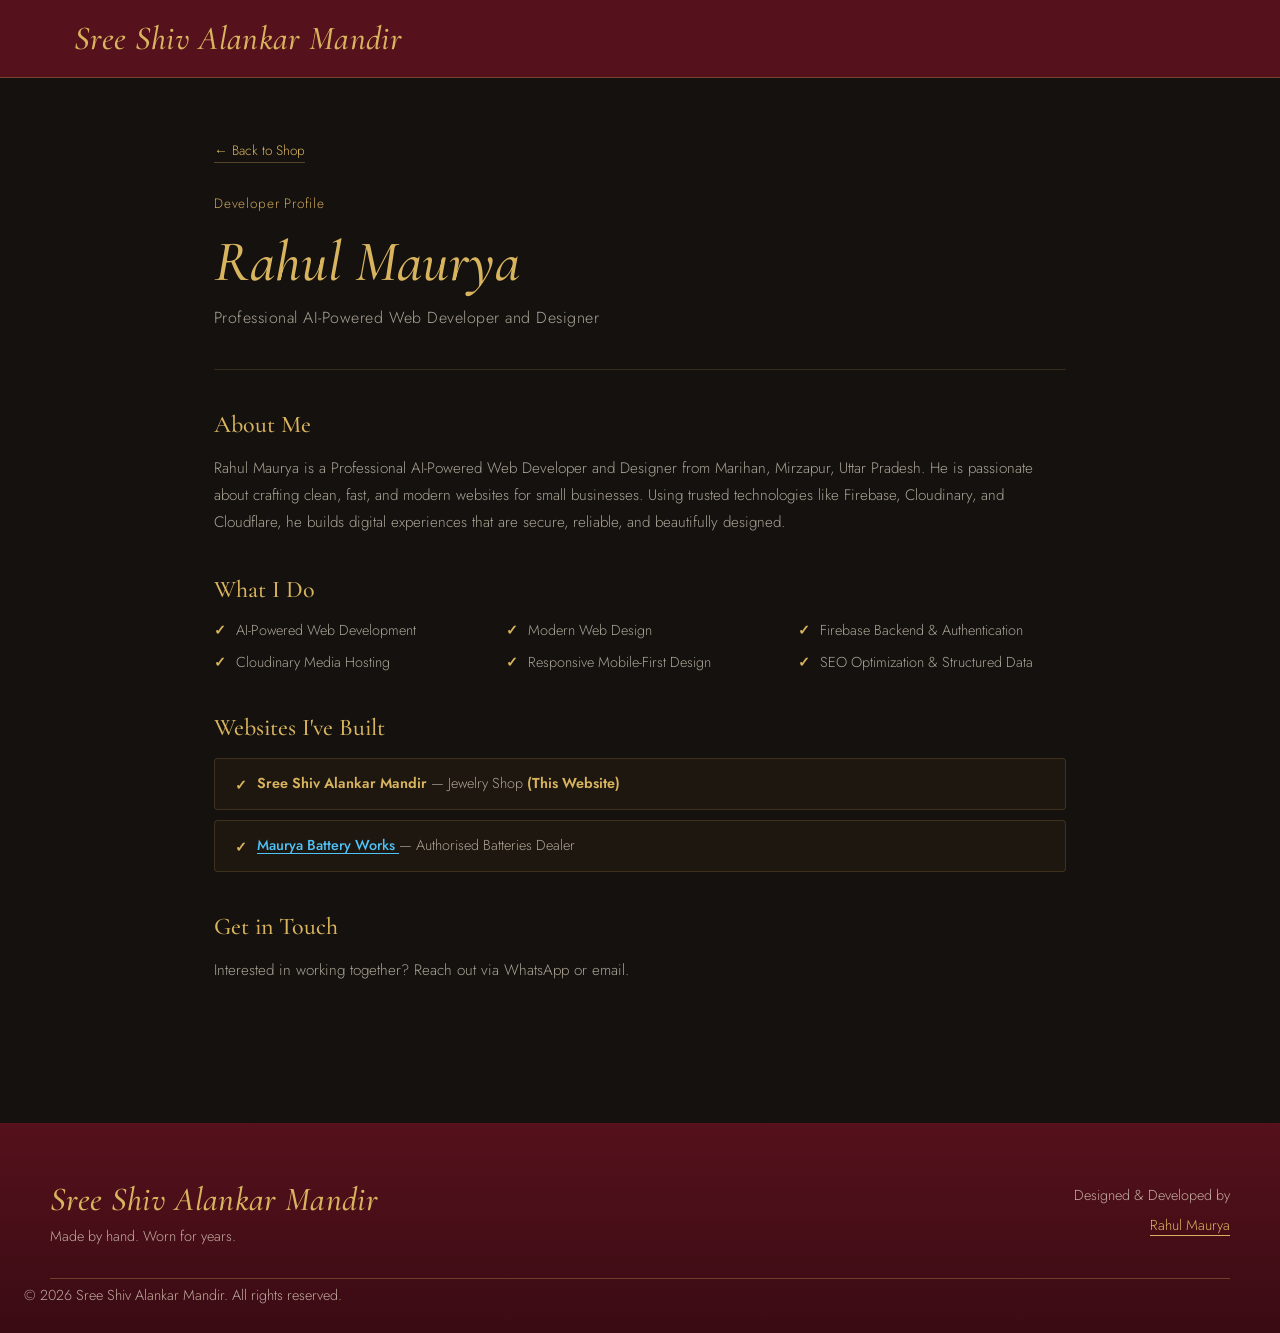
<file: developer.html>
<!DOCTYPE html>
<html lang="en">
<head>
<meta charset="UTF-8" />
<meta name="viewport" content="width=device-width, initial-scale=1.0" />
<title>Rahul Maurya — Professional AI-Powered Web Developer and Designer</title>
<meta name="description" content="Rahul Maurya is a Professional AI-Powered Web Developer and Designer who built the Sree Shiv Alankar Mandir website using Firebase, Cloudinary, and modern web technologies." />
<meta name="author" content="Rahul Maurya — Professional AI-Powered Web Developer and Designer" />
<meta name="designer" content="Rahul Maurya — Professional AI-Powered Web Developer and Designer" />
<meta name="robots" content="index, follow" />
<link rel="canonical" href="https://sree-shiv-alankar-mandir.netlify.app/developer.html" />

<meta property="og:type" content="profile" />
<meta property="og:title" content="Rahul Maurya — Professional Web Developer" />
<meta property="og:description" content="Designer and developer of the Sree Shiv Alankar Mandir website." />
<meta name="twitter:card" content="summary" />

<script type="application/ld+json">
{
  "@context": "https://schema.org",
  "@type": "Person",
  "name": "Rahul Maurya",
  "jobTitle": "Professional AI-Powered Web Developer and Designer",
  "url": "https://sree-shiv-alankar-mandir.netlify.app/developer.html",
  "knowsAbout": [
    "Web Development",
    "Web Design",
    "Firebase",
    "Cloudinary",
    "JavaScript",
    "HTML",
    "CSS"
  ],
  "hasCreated": {
    "@type": "WebSite",
    "name": "Sree Shiv Alankar Mandir",
    "url": "https://sree-shiv-alankar-mandir.netlify.app/"
  }
}
</script>

<link rel="preconnect" href="https://fonts.googleapis.com">
<link href="https://fonts.googleapis.com/css2?family=Cormorant+Garamond:ital,wght@0,400;0,500;0,600;1,400&family=Jost:wght@300;400;500;600&display=swap" rel="stylesheet">
<link rel="stylesheet" href="style.css" />
</head>
<body>

<header class="topbar">
  <div class="topbar-inner">
    <div class="brand">
      <a href="index.html">Sree Shiv Alankar Mandir</a>
    </div>
  </div>
</header>

<main class="developer-page-wrap">
  <a href="index.html" class="dev-back-link">← Back to Shop</a>

  <div class="dev-page-hero">
    <p class="hero-kicker">Developer Profile</p>
    <h1 class="dev-page-name">Rahul Maurya</h1>
    <p class="dev-page-title">Professional AI-Powered Web Developer and Designer</p>
  </div>

  <section class="dev-page-section">
    <h2>About Me</h2>
    <p>Rahul Maurya is a Professional AI-Powered Web Developer and Designer from Marihan, Mirzapur, Uttar Pradesh. He is passionate about crafting clean, fast, and modern websites for small businesses. Using trusted technologies like Firebase, Cloudinary, and Cloudflare, he builds digital experiences that are secure, reliable, and beautifully designed.</p>
  </section>

  <section class="dev-page-section">
    <h2>What I Do</h2>
    <ul>
      <li>AI-Powered Web Development</li>
      <li>Modern Web Design</li>
      <li>Firebase Backend & Authentication</li>
      <li>Cloudinary Media Hosting</li>
      <li>Responsive Mobile-First Design</li>
      <li>SEO Optimization & Structured Data</li>
    </ul>
  </section>

  <section class="dev-page-section">
    <h2>Websites I've Built</h2>
    <ul class="dev-websites-list">
      <li>
        <strong>Sree Shiv Alankar Mandir</strong> — Jewelry Shop <strong>(This Website)</strong>
      </li>
      <li>
        <a href="https://maurya-battery-works.pages.dev/" target="_blank" rel="noopener">
          Maurya Battery Works
        </a> — Authorised Batteries Dealer
      </li>
    </ul>
  </section>

  <section class="dev-page-section">
    <h2>Get in Touch</h2>
    <p>Interested in working together? Reach out via WhatsApp or email.</p>
  </section>
</main>

<footer class="site-footer">
  <div class="footer-inner">
    <div>
      <div class="brand">Sree Shiv Alankar Mandir</div>
      <p>Made by hand. Worn for years.</p>
    </div>
    <div class="footer-contact">
      <p>Designed &amp; Developed by</p>
      <a href="index.html">Rahul Maurya</a>
    </div>
  </div>
  <p class="footer-note">&copy; <span id="devYear"></span> Sree Shiv Alankar Mandir. All rights reserved.</p>
</footer>

<script>
  document.getElementById("devYear").textContent = new Date().getFullYear();
</script>

</body>
</html>
</file>
<file: style.css>
/* ==========================================================
   TOKENS
   ========================================================== */
:root{
  --ink: #14110F;
  --ink-soft: #221D18;
  --ink-card: #1D1710;
  --gold: #A9832E;
  --gold-light: #CBA55A;
  --gold-bright: #D9B45E;
  --bone: #F6F2EA;
  --champagne: #EFE6D3;
  --cream: #F1E7D4;
  --cream-muted: rgba(241,231,212,0.68);
  --line: rgba(20,17,15,0.14);
  --line-on-dark: rgba(203,165,90,0.35);
  --line-gold-soft: rgba(203,165,90,0.18);
  --text-muted: #6B6459;

  --maroon: #55111C;
  --maroon-deep: #3A0B13;
  --line-on-maroon: rgba(217,180,94,0.3);

  --serif: 'Cormorant Garamond', Georgia, serif;
  --sans: 'Jost', -apple-system, BlinkMacSystemFont, sans-serif;
}

*{ box-sizing: border-box; }
html{ scroll-behavior: smooth; }
body{
  margin: 0;
  font-family: var(--sans);
  background: var(--ink);
  color: var(--cream);
  font-weight: 300;
  -webkit-font-smoothing: antialiased;
}
img{ max-width: 100%; display: block; }
button{ font-family: inherit; cursor: pointer; }
a{ color: inherit; text-decoration: none; }
input, textarea, select{ font-family: inherit; }

@media (prefers-reduced-motion: reduce){
  *{ animation: none !important; transition: none !important; scroll-behavior: auto !important; }
}

/* ==========================================================
   TOPBAR
   ========================================================== */
.topbar{
  position: sticky; top: 0; z-index: 40;
  background: var(--maroon);
  border-bottom: 1px solid var(--line-on-maroon);
}
.topbar-inner{
  max-width: 1180px;
  margin: 0 auto;
  padding: 18px 24px;
  display: flex;
  align-items: center;
  gap: 20px;
}
.brand{
  font-family: var(--serif);
  font-style: italic;
  font-size: 2.1rem;
  font-weight: 500;
  letter-spacing: 0.01em;
  white-space: nowrap;
  color: var(--gold-bright);
}
.search-wrap{ flex: 1; max-width: 420px; }
.search-input{
  width: 100%;
  border: 1px solid var(--line-on-dark);
  background: rgba(241,231,212,0.05);
  padding: 10px 14px;
  font-size: 0.92rem;
  color: var(--cream);
  border-radius: 2px;
}
.search-input::placeholder{ color: var(--cream-muted); }
.search-input:focus{
  outline: none;
  border-color: var(--gold-bright);
}
.whatsapp-pill{
  margin-left: auto;
  display: flex;
  align-items: center;
  gap: 8px;
  border: 1px solid var(--gold-light);
  color: var(--cream);
  padding: 9px 16px;
  font-size: 0.85rem;
  border-radius: 2px;
  transition: background 0.15s, color 0.15s;
  white-space: nowrap;
}
.whatsapp-pill:hover{ background: var(--gold); color: var(--ink); border-color: var(--gold); }

/* ==========================================================
   HERO
   ========================================================== */
.hero{
  background:
    radial-gradient(120% 160% at 15% 0%, #2A231A 0%, var(--ink) 55%, #0D0B09 100%);
  color: var(--bone);
  padding: 96px 24px 84px;
  text-align: left;
}
.hero-inner{ max-width: 1180px; margin: 0 auto; }
.hero-kicker{
  font-size: 0.85rem;
  letter-spacing: 0.06em;
  color: var(--gold-light);
  margin: 0 0 18px;
}
.hero-title{
  font-family: var(--serif);
  font-weight: 500;
  font-size: clamp(2.4rem, 5vw, 4.2rem);
  line-height: 1.08;
  margin: 0 0 24px;
  max-width: 14ch;
}
.hero-sub{
  font-size: 1.05rem;
  line-height: 1.6;
  color: rgba(246,242,234,0.75);
  max-width: 46ch;
  margin: 0;
  font-weight: 300;
}

/* ==========================================================
   CATEGORY NAV
   ========================================================== */
.cat-nav{
  max-width: 1180px;
  margin: 40px auto 0;
  padding: 0 24px;
  display: flex;
  gap: 10px;
  flex-wrap: wrap;
}
.cat-chip{
  background: transparent;
  border: 1px solid var(--line-on-dark);
  padding: 8px 18px;
  font-size: 0.85rem;
  color: var(--cream-muted);
  border-radius: 999px;
  transition: border-color 0.15s, color 0.15s, background 0.15s;
}
.cat-chip:hover{ border-color: var(--gold-bright); color: var(--cream); }
.cat-chip.active{
  border-color: var(--gold-bright);
  color: var(--ink);
  background: var(--gold-light);
}

/* ==========================================================
   PRODUCT GRID
   ========================================================== */
.grid-wrap{
  max-width: 1180px;
  margin: 0 auto;
  padding: 32px 24px 100px;
  min-height: 240px;
}
.product-grid{
  display: grid;
  grid-template-columns: repeat(3, 1fr);
  gap: 1px;
  background: var(--line-gold-soft);
  border: 1px solid var(--line-gold-soft);
}
@media (max-width: 900px){
  .product-grid{ grid-template-columns: repeat(2, 1fr); }
}
@media (max-width: 560px){
  .product-grid{ grid-template-columns: 1fr; }
}

.product-card{
  background: var(--ink-card);
  padding: 0;
  cursor: pointer;
  display: flex;
  flex-direction: column;
}
.product-card-media{
  aspect-ratio: 1 / 1;
  overflow: hidden;
  background: var(--ink-soft);
}
.product-card-media img{
  width: 100%; height: 100%; object-fit: cover;
  transition: transform 0.4s ease;
}
.product-card:hover .product-card-media img{ transform: scale(1.04); }
.product-card-body{ padding: 18px 20px 22px; }
.product-card-cat{
  font-size: 0.72rem;
  color: var(--gold-bright);
  margin: 0 0 6px;
  letter-spacing: 0.03em;
}
.product-card-name{
  font-family: var(--serif);
  font-size: 1.3rem;
  font-weight: 500;
  margin: 0 0 6px;
  line-height: 1.25;
  color: var(--cream);
}
.product-card-price{
  font-size: 0.9rem;
  color: var(--cream-muted);
  margin: 0;
}

.empty-state, .loading-state{
  text-align: center;
  color: var(--cream-muted);
  padding: 60px 0;
  font-size: 0.95rem;
}

/* ==========================================================
   MODALS (shared)
   ========================================================== */
.modal-backdrop{
  position: fixed; inset: 0;
  background: rgba(20,17,15,0.6);
  display: none;
  align-items: center;
  justify-content: center;
  z-index: 100;
  padding: 20px;
}
.modal-backdrop.open{ display: flex; }
.modal{
  background: var(--bone);
  color: var(--ink);
  max-width: 640px;
  width: 100%;
  max-height: 90vh;
  overflow-y: auto;
  position: relative;
  border-radius: 2px;
}
.modal-close{
  position: absolute; top: 12px; right: 14px;
  background: none; border: none;
  font-size: 1.6rem;
  line-height: 1;
  color: var(--ink);
  padding: 6px;
  z-index: 2;
}

.btn-primary{
  display: inline-block;
  background: var(--ink);
  color: var(--bone);
  border: 1px solid var(--ink);
  padding: 12px 26px;
  font-size: 0.9rem;
  border-radius: 2px;
  transition: background 0.15s, color 0.15s;
}
.btn-primary:hover{ background: var(--gold); border-color: var(--gold); }

.btn-ghost{
  background: none;
  border: 1px solid var(--line);
  padding: 10px 18px;
  font-size: 0.85rem;
  border-radius: 2px;
  color: var(--ink);
}
.btn-ghost:hover{ border-color: var(--ink); }

/* ==========================================================
   FOOTER
   ========================================================== */
.site-footer{
  background: linear-gradient(180deg, var(--maroon) 0%, var(--maroon-deep) 100%);
  color: rgba(241,231,212,0.9);
  padding: 56px 24px 28px;
}
.footer-inner{
  max-width: 1180px; margin: 0 auto;
  display: flex; justify-content: space-between; flex-wrap: wrap; gap: 24px;
  border-bottom: 1px solid var(--line-on-maroon);
  padding-bottom: 32px;
}
.site-footer .brand{ color: var(--gold-bright); font-style: italic; }
.site-footer p{ font-size: 0.9rem; color: rgba(241,231,212,0.72); margin: 6px 0 0; }
.footer-contact{ text-align: right; }
.footer-contact a{
  display: inline-block;
  margin-top: 10px;
  font-size: 0.9rem;
  color: var(--gold-bright);
  border-bottom: 1px solid var(--gold-bright);
}
.footer-note{
  max-width: 1180px; margin: 20px auto 0;
  font-size: 0.78rem; color: rgba(241,231,212,0.45);
}

/* ==========================================================
   ADMIN — LOGIN MODAL
   ========================================================== */
.login-modal{ max-width: 380px; padding: 36px 32px; }
.login-modal h2{ font-family: var(--serif); font-size: 1.6rem; margin: 0 0 4px; }
.login-sub{ font-size: 0.85rem; color: var(--text-muted); margin: 0 0 22px; }
#emailLoginForm label, #settingsForm label, #productEditForm label{
  display: block;
  font-size: 0.8rem;
  color: var(--text-muted);
  margin-bottom: 14px;
}
#emailLoginForm input, #settingsForm input, #settingsForm textarea,
#productEditForm input, #productEditForm textarea, #productEditForm select{
  display: block;
  width: 100%;
  margin-top: 6px;
  padding: 10px 12px;
  border: 1px solid var(--line);
  border-radius: 2px;
  font-size: 0.95rem;
  color: var(--ink);
  background: #fff;
}
#emailLoginForm input:focus, #settingsForm input:focus, #settingsForm textarea:focus,
#productEditForm input:focus, #productEditForm textarea:focus, #productEditForm select:focus{
  outline: none; border-color: var(--gold);
}
.login-error{
  background: #FBEAEA; color: #8A2A2A;
  font-size: 0.82rem; padding: 10px 12px; border-radius: 2px;
  margin-bottom: 14px;
}

/* ==========================================================
   ADMIN PANEL
   ========================================================== */
.admin-backdrop{
  position: fixed; inset: 0;
  background: var(--bone);
  color: var(--ink);
  display: none;
  z-index: 90;
  overflow-y: auto;
}
.admin-backdrop.open{ display: block; }
.admin-panel{ max-width: 900px; margin: 0 auto; padding: 32px 24px 100px; }
.admin-header{
  display: flex; align-items: center; justify-content: space-between;
  margin-bottom: 24px;
}
.admin-header h2{ font-family: var(--serif); font-size: 1.9rem; margin: 0; }
.admin-header-actions{ display: flex; align-items: center; gap: 10px; }
.admin-header-actions .modal-close{ position: static; }

.admin-tabs{
  display: flex; gap: 6px; margin-bottom: 28px;
  border-bottom: 1px solid var(--line);
}
.admin-tab{
  background: none; border: none;
  padding: 10px 4px; margin-right: 22px;
  font-size: 0.92rem; color: var(--text-muted);
  border-bottom: 2px solid transparent;
}
.admin-tab.active{ color: var(--ink); border-color: var(--gold); }

.admin-product-list{ margin-top: 22px; display: flex; flex-direction: column; gap: 1px; background: var(--line); border: 1px solid var(--line); }
.admin-row{
  background: var(--bone);
  display: flex; align-items: center; gap: 16px;
  padding: 12px 16px;
}
.admin-row img{ width: 52px; height: 52px; object-fit: cover; border-radius: 2px; background: var(--champagne); }
.admin-row-info{ flex: 1; min-width: 0; }
.admin-row-info .name{ font-weight: 500; font-size: 0.95rem; }
.admin-row-info .meta{ font-size: 0.8rem; color: var(--text-muted); }
.admin-row button{
  background: none; border: 1px solid var(--line);
  padding: 7px 14px; font-size: 0.8rem; border-radius: 2px;
}
.admin-row button:hover{ border-color: var(--ink); }

.save-msg{ color: #2A6B3F; font-size: 0.85rem; margin: -6px 0 14px; }
.admin-credit{
  text-align: center;
  font-size: 0.78rem;
  color: var(--text-muted);
  margin: 48px 0 0;
  padding-top: 20px;
  border-top: 1px solid var(--line);
}

/* ==========================================================
   SIGN-IN WELCOME VIDEO
   ========================================================== */
.video-overlay-backdrop{
  position: fixed; inset: 0;
  background: #000;
  display: none;
  align-items: center; justify-content: center;
  z-index: 200;
}
.video-overlay-backdrop.open{ display: flex; }
.video-overlay-backdrop video{
  max-width: 100%; max-height: 100%;
}
.tap-to-play-btn{
  position: absolute;
  left: 50%; bottom: 40px; transform: translateX(-50%);
  background: var(--gold-bright); color: var(--ink);
  border-color: var(--gold-bright);
  font-size: 1rem;
  padding: 14px 30px;
  font-weight: 500;
}
.tap-to-play-btn:hover{ background: var(--gold-light); }

/* product edit modal */
.product-edit-modal{ max-width: 480px; padding: 30px 30px 34px; }
.product-edit-modal h2{ font-family: var(--serif); font-size: 1.6rem; margin: 0 0 20px; }
.inline-check{ display: flex !important; align-items: center; gap: 8px; font-size: 0.85rem !important; }
.inline-check input{ width: auto !important; margin: 0 !important; }
.edit-preview-wrap{ margin: 4px 0 14px; }
.edit-preview-wrap img{ width: 100%; max-height: 220px; object-fit: cover; border-radius: 2px; }
.upload-progress{ font-size: 0.8rem; color: var(--gold); margin: -6px 0 14px; }
.edit-actions{ display: flex; justify-content: space-between; align-items: center; margin-top: 6px; }

/* ==========================================================
   ENQUIRY BUTTON (topbar)
   ========================================================== */
.enquiry-btn{
  position: relative;
  background: none; border: 1px solid var(--line-on-dark);
  padding: 9px 11px; border-radius: 2px; color: var(--cream);
  display: flex; align-items: center; justify-content: center;
}
.enquiry-btn:hover{ border-color: var(--gold-bright); }
.enquiry-count{
  position: absolute; top: -7px; right: -7px;
  background: var(--gold); color: var(--ink);
  font-size: 0.68rem; font-weight: 600;
  min-width: 18px; height: 18px; border-radius: 50%;
  display: flex; align-items: center; justify-content: center;
  padding: 0 4px;
}

/* ==========================================================
   BANNER SLIDER
   ========================================================== */
.banner{ position: relative; overflow: hidden; background: var(--ink); }
.banner-track{
  display: flex;
  transition: transform 0.5s ease;
}
.banner-slide{
  min-width: 100%; position: relative;
  aspect-ratio: 16 / 9;
  background: var(--ink);
}
.banner-slide img{ width: 100%; height: 100%; object-fit: contain; }
.banner-caption{
  position: absolute; left: 24px; bottom: 20px;
  color: var(--bone); font-family: var(--serif);
  font-size: clamp(1.1rem, 3vw, 1.8rem);
  text-shadow: 0 2px 10px rgba(0,0,0,0.5);
}
.banner-dots{
  position: absolute; bottom: 12px; left: 50%; transform: translateX(-50%);
  display: flex; gap: 6px;
}
.banner-dot{
  width: 7px; height: 7px; border-radius: 50%;
  background: rgba(255,255,255,0.45); border: none; padding: 0;
}
.banner-dot.active{ background: var(--gold-light); }

/* ==========================================================
   PRODUCT CARD — multi-photo badge
   ========================================================== */
.product-card-media{ position: relative; }
.multi-badge{
  position: absolute; bottom: 8px; right: 8px;
  background: rgba(20,17,15,0.72); color: var(--bone);
  font-size: 0.68rem; padding: 3px 8px; border-radius: 999px;
}

/* ==========================================================
   ENQUIRY DRAWER
   ========================================================== */
.enquiry-modal{ max-width: 480px; padding: 30px 30px 26px; }
.enquiry-modal h2{ font-family: var(--serif); font-size: 1.6rem; margin: 0 0 6px; }
.enquiry-row{
  display: flex; align-items: center; gap: 12px;
  padding: 10px 0; border-bottom: 1px solid var(--line);
}
.enquiry-row img{ width: 48px; height: 48px; object-fit: cover; border-radius: 2px; background: var(--champagne); }
.enquiry-row-info{ flex: 1; }
.enquiry-row-info .name{ font-size: 0.92rem; }
.enquiry-row-info .meta{ font-size: 0.8rem; color: var(--text-muted); }
.remove-btn{ background: none; border: none; font-size: 1.3rem; color: var(--text-muted); line-height: 1; }
.enquiry-footer{ display: flex; justify-content: space-between; align-items: center; margin-top: 20px; gap: 10px; }

/* ==========================================================
   DARK PREMIUM THEME — Enquiry & Wishlist Drawers
   ========================================================== */
#enquiryBackdrop .modal,
#wishlistBackdrop .modal{
  background: var(--ink-card);
  color: var(--cream);
}
#enquiryBackdrop .modal-close,
#wishlistBackdrop .modal-close{ color: var(--cream); }
#enquiryBackdrop .login-sub,
#wishlistBackdrop .login-sub{ color: var(--cream-muted); }
#enquiryBackdrop .enquiry-row,
#wishlistBackdrop .enquiry-row{ border-bottom: 1px solid var(--line-gold-soft); }
#enquiryBackdrop .enquiry-row img,
#wishlistBackdrop .enquiry-row img{ background: var(--ink-soft); }
#enquiryBackdrop .enquiry-row-info .meta,
#wishlistBackdrop .enquiry-row-info .meta{ color: var(--cream-muted); }
#enquiryBackdrop .remove-btn,
#wishlistBackdrop .remove-btn{ color: var(--cream-muted); }
#enquiryBackdrop .empty-state,
#wishlistBackdrop .empty-state{ color: var(--cream-muted); }
#enquiryBackdrop .btn-ghost,
#wishlistBackdrop .btn-ghost{ border-color: var(--line-on-dark); color: var(--cream); }
#enquiryBackdrop .btn-ghost:hover,
#wishlistBackdrop .btn-ghost:hover{ border-color: var(--gold-bright); }

/* ==========================================================
   ADMIN AUTH MODALS
   ========================================================== */
.admin-whoami{ font-size: 0.8rem; color: var(--text-muted); margin-right: 4px; }

/* ==========================================================
   ADMIN — tabs extra content
   ========================================================== */
.tab-hint{ font-size: 0.85rem; color: var(--text-muted); margin: 0 0 16px; max-width: 60ch; }
.divider{ border: none; border-top: 1px solid var(--line); margin: 30px 0; }
.access-list{ display: flex; flex-direction: column; gap: 1px; background: var(--line); border: 1px solid var(--line); margin-bottom: 16px; }

/* banner admin */
.banner-add-form{ margin-top: 24px; max-width: 420px; }
.banner-add-form label{ display: block; font-size: 0.8rem; color: var(--text-muted); margin-bottom: 14px; }
.banner-add-form input{ display: block; width: 100%; margin-top: 6px; padding: 10px 12px; border: 1px solid var(--line); border-radius: 2px; }

/* product edit — image grid + video row */
.edit-preview-grid{ display: grid; grid-template-columns: repeat(4, 1fr); gap: 8px; margin: 8px 0 14px; }
.preview-thumb{ position: relative; aspect-ratio: 1/1; }
.preview-thumb img{ width: 100%; height: 100%; object-fit: cover; border-radius: 2px; }
.preview-thumb button{
  position: absolute; top: -6px; right: -6px;
  width: 20px; height: 20px; border-radius: 50%;
  background: var(--ink); color: var(--bone); border: none;
  font-size: 0.9rem; line-height: 1; cursor: pointer;
}
.edit-video-row{
  display: flex; align-items: center; justify-content: space-between;
  background: var(--champagne); padding: 8px 12px; border-radius: 2px;
  font-size: 0.85rem; margin: 8px 0 14px;
}

/* topbar responsiveness with the new enquiry icon */
@media (max-width: 640px){
  .topbar-inner{ flex-wrap: wrap; gap: 12px; }
  .search-wrap{ order: 3; max-width: 100%; flex-basis: 100%; }
  #waTopLabel{ display: none; }
  .whatsapp-pill{ padding: 9px 12px; }
}

/* ==========================================================
   ABOUT DEVELOPER SECTION
   ========================================================== */
.about-developer-section{
  max-width: 1180px;
  margin: 20px auto 60px;
  padding: 0 24px;
}

.about-developer-details{
  background: var(--ink-card);
  border: 1px solid var(--line-gold-soft);
  border-radius: 4px;
  overflow: hidden;
}

.about-developer-details summary{
  cursor: pointer;
  padding: 18px 24px;
  color: var(--gold-bright);
  font-family: var(--serif);
  font-style: italic;
  font-weight: 500;
  font-size: 1.15rem;
  list-style: none;
  display: flex;
  align-items: center;
  justify-content: space-between;
  gap: 10px;
  user-select: none;
  letter-spacing: 0.02em;
  transition: background 0.15s;
}

.about-developer-details summary::-webkit-details-marker{ display: none; }

.about-developer-details summary::after{
  content: "▼";
  font-size: 0.65em;
  color: var(--gold-bright);
  transition: transform 0.25s ease;
  flex: 0 0 auto;
}

.about-developer-details[open] summary::after{
  transform: rotate(180deg);
}

.about-developer-details summary:hover{
  background: rgba(217,180,94,0.06);
}

.about-developer-body{
  padding: 0 24px 24px;
  border-top: 1px solid var(--line-gold-soft);
  animation: aboutDevFade 0.3s ease;
}

.about-developer-body p{
  color: var(--cream-muted);
  font-size: 0.92rem;
  line-height: 1.7;
  margin: 14px 0 0;
  font-weight: 300;
}

.about-developer-body p strong{
  color: var(--gold-bright);
  font-weight: 500;
}

.about-developer-body ul{
  list-style: none;
  padding: 0;
  margin: 8px 0 0;
  display: grid;
  grid-template-columns: repeat(auto-fill, minmax(240px, 1fr));
  gap: 10px 20px;
}

.about-developer-body ul li{
  color: var(--cream-muted);
  font-size: 0.88rem;
  line-height: 1.5;
  padding-left: 20px;
  position: relative;
}

.about-developer-body ul li::before{
  content: "✓";
  position: absolute;
  left: 0;
  top: 0;
  color: var(--gold-bright);
  font-weight: 600;
  font-size: 0.9em;
}

.about-developer-body ul li strong{
  color: var(--gold-bright);
  font-weight: 600;
}

.about-developer-body p a{
  color: var(--gold-bright);
  text-decoration: underline;
  text-underline-offset: 3px;
  font-weight: 500;
}

.about-developer-body p a:hover{
  color: var(--cream);
}

@keyframes aboutDevFade{
  from{ opacity: 0; transform: translateY(-5px); }
  to{ opacity: 1; transform: translateY(0); }
}

@media (max-width: 480px){
  .about-developer-details summary{
    padding: 14px 18px;
    font-size: 1rem;
  }
  .about-developer-body{
    padding: 0 18px 18px;
  }
  .about-developer-body ul{
    grid-template-columns: 1fr;
  }
}

/* ==========================================================
   DEVELOPER PAGE
   ========================================================== */
.developer-page-wrap{
  max-width: 900px;
  margin: 0 auto;
  padding: 60px 24px 100px;
}

.dev-back-link{
  display: inline-block;
  font-size: 0.85rem;
  color: var(--gold-bright);
  margin-bottom: 30px;
  border-bottom: 1px solid var(--line-on-dark);
  padding-bottom: 2px;
}

.dev-back-link:hover{
  color: var(--cream);
}

.dev-page-hero{
  padding-bottom: 40px;
  margin-bottom: 40px;
  border-bottom: 1px solid var(--line-gold-soft);
}

.dev-page-name{
  font-family: var(--serif);
  font-style: italic;
  font-weight: 500;
  font-size: clamp(2.2rem, 6vw, 3.6rem);
  color: var(--gold-bright);
  margin: 0 0 12px;
  line-height: 1.1;
}

.dev-page-title{
  font-size: 1rem;
  color: var(--cream-muted);
  margin: 0;
  letter-spacing: 0.03em;
}

.dev-page-section{
  margin-bottom: 40px;
}

.dev-page-section h2{
  font-family: var(--serif);
  font-weight: 500;
  font-size: 1.5rem;
  color: var(--gold-bright);
  margin: 0 0 16px;
}

.dev-page-section p{
  color: var(--cream-muted);
  font-size: 0.95rem;
  line-height: 1.75;
  margin: 0;
}

.dev-page-section ul{
  list-style: none;
  padding: 0;
  margin: 0;
  display: grid;
  grid-template-columns: repeat(auto-fill, minmax(260px, 1fr));
  gap: 10px 24px;
}

.dev-page-section ul li{
  color: var(--cream-muted);
  font-size: 0.9rem;
  line-height: 1.5;
  padding-left: 22px;
  position: relative;
}

.dev-page-section ul li::before{
  content: "✓";
  position: absolute;
  left: 0;
  top: 0;
  color: var(--gold-bright);
  font-weight: 600;
}

.dev-page-section ul li strong{
  color: var(--gold-bright);
  font-weight: 600;
}

.dev-websites-list{
  grid-template-columns: 1fr !important;
}

.dev-websites-list li{
  padding: 14px 20px;
  background: var(--ink-card);
  border: 1px solid var(--line-gold-soft);
  border-radius: 4px;
  padding-left: 42px !important;
}

.dev-websites-list li::before{
  left: 20px !important;
  top: 16px !important;
}

.dev-websites-list li a{
  color: #4FC3F7;
  text-decoration: underline;
  text-underline-offset: 3px;
  font-weight: 500;
}

.dev-websites-list li a:hover{
  color: var(--cream);
}

@media (max-width: 480px){
  .developer-page-wrap{ padding: 40px 18px 70px; }
  .dev-page-section ul{ grid-template-columns: 1fr; }
}

/* ==========================================================
   GOLD SPARKLE EFFECTS
   ========================================================== */
.gold-sparkle {
  position: fixed;
  pointer-events: none;
  border-radius: 50%;
  z-index: 1;
  opacity: 0;
  will-change: transform, opacity;
  animation-name: sparkleFly;
  animation-timing-function: ease-out;
  animation-fill-mode: forwards;
}

@keyframes sparkleFly {
  0% {
    opacity: 0;
    transform: translate(0, 0) scale(0);
  }
  15% {
    opacity: 1;
    transform: translate(calc(var(--drift, 0px) * 0.15), -12px) scale(1);
  }
  50% {
    opacity: 0.9;
    transform: translate(calc(var(--drift, 0px) * 0.5), -30px) scale(0.9);
  }
  100% {
    opacity: 0;
    transform: translate(var(--drift, 0px), -70px) scale(0.3);
  }
}

/* Brand name shimmer sweep */
#brandName,
#footerBrand,
#footerBrand2 {
  background: linear-gradient(
    100deg,
    #CBA55A 0%,
    #D9B45E 25%,
    #FFF8C4 45%,
    #FFD700 55%,
    #D9B45E 75%,
    #CBA55A 100%
  );
  background-size: 300% 100%;
  -webkit-background-clip: text;
  background-clip: text;
  -webkit-text-fill-color: transparent;
  color: transparent;
  animation: brandGoldShimmer 8s ease-in-out infinite;
  transition: filter 0.3s ease;
}

#brandName:hover,
#footerBrand:hover {
  filter: drop-shadow(0 0 12px rgba(217, 180, 94, 0.7));
}

@keyframes brandGoldShimmer {
  0%, 100% { background-position: 0% 50%; }
  50%      { background-position: 100% 50%; }
}

/* Product card subtle gold glow on hover */
.product-card {
  position: relative;
  transition: border-color 0.3s ease, box-shadow 0.3s ease;
}

.product-card:hover {
  box-shadow:
    0 0 0 1px rgba(217, 180, 94, 0.4),
    0 0 20px rgba(217, 180, 94, 0.25),
    0 0 40px rgba(217, 180, 94, 0.1);
}

/* Product card pseudo-shine (light sweep) */
.product-card::after {
  content: "";
  position: absolute;
  top: 0;
  left: -100%;
  width: 100%;
  height: 100%;
  background: linear-gradient(
    100deg,
    transparent 30%,
    rgba(217, 180, 94, 0.15) 50%,
    transparent 70%
  );
  pointer-events: none;
  transition: left 0.6s ease;
}

.product-card:hover::after {
  left: 100%;
}

@media (prefers-reduced-motion: reduce) {
  .gold-sparkle {
    display: none !important;
  }
  #brandName,
  #footerBrand,
  #footerBrand2 {
    animation: none !important;
    background: none !important;
    -webkit-text-fill-color: initial !important;
    color: var(--gold-bright) !important;
  }
  .product-card::after {
    display: none !important;
  }
}

/* ==========================================================
   PRODUCT WISHLIST — Heart button on cards
   ========================================================== */
.product-wish-btn{
  position: absolute;
  top: 10px;
  right: 10px;
  background: rgba(20,17,15,0.55);
  border: 1px solid rgba(217,180,94,0.4);
  color: var(--bone);
  width: 36px;
  height: 36px;
  border-radius: 50%;
  display: flex;
  align-items: center;
  justify-content: center;
  font-size: 1rem;
  line-height: 1;
  cursor: pointer;
  z-index: 3;
  backdrop-filter: blur(6px);
  -webkit-backdrop-filter: blur(6px);
  transition: transform 0.2s ease, background 0.2s ease, border-color 0.2s ease;
  padding: 0;
}

.product-wish-btn:hover{
  transform: scale(1.12);
  border-color: var(--gold-bright);
  background: rgba(20,17,15,0.75);
}

.product-wish-btn.active{
  background: rgba(217,180,94,0.9);
  color: var(--ink);
  border-color: var(--gold-bright);
  animation: wishPop 0.3s ease;
}

@keyframes wishPop{
  0%{ transform: scale(1); }
  50%{ transform: scale(1.3); }
  100%{ transform: scale(1); }
}

/* ==========================================================
   WISHLIST BUTTON in topbar
   ========================================================== */
.wishlist-btn-top{
  position: relative;
}

.wishlist-count{
  position: absolute;
  top: -7px;
  right: -7px;
  background: var(--gold);
  color: var(--ink);
  font-size: 0.68rem;
  font-weight: 600;
  min-width: 18px;
  height: 18px;
  border-radius: 50%;
  display: flex;
  align-items: center;
  justify-content: center;
  padding: 0 4px;
}

/* ==========================================================
   PRODUCT DETAIL PAGE (SPA)
   ========================================================== */
.product-detail-page{
  max-width: 1180px;
  margin: 0 auto;
  padding: 40px 24px 100px;
  min-height: 60vh;
}

.pd-container{
  width: 100%;
}

.pd-top-bar{
  margin-bottom: 24px;
}

.pd-back-btn{
  display: inline-flex;
  align-items: center;
  gap: 8px;
  background: rgba(203,165,90,0.08);
  border: 1px solid var(--line-on-dark);
  color: var(--cream);
  padding: 9px 20px;
  font-size: 0.85rem;
  border-radius: 999px;
  cursor: pointer;
  transition: all 0.2s ease;
  font-family: inherit;
}
.pd-back-btn:hover{
  background: var(--gold-light);
  color: var(--ink);
  border-color: var(--gold-light);
  transform: translateX(-3px);
  box-shadow: 0 0 16px rgba(217,180,94,0.35);
}

/* ---- Main layout ---- */
.pd-layout{
  display: grid;
  grid-template-columns: 1fr 1fr;
  gap: 48px;
  margin-bottom: 60px;
}

@media (max-width: 800px){
  .pd-layout{
    grid-template-columns: 1fr;
    gap: 28px;
  }
}

/* ---- Gallery ---- */
.pd-gallery{
  display: flex;
  flex-direction: column;
  gap: 12px;
}

.pd-main-media{
  position: relative;
  background: linear-gradient(135deg, #1a1510 0%, #0d0a07 100%);
  border: 1px solid var(--line-gold-soft);
  border-radius: 8px;
  overflow: hidden;
  aspect-ratio: 1 / 1;
  max-height: 460px;
  display: flex;
  align-items: center;
  justify-content: center;
  padding: 20px;
}

.pd-main-media img,
.pd-main-media video{
  width: 100%;
  height: 100%;
  object-fit: contain;
  display: block;
  border-radius: 4px;
}

@media (max-width: 800px){
  .pd-main-media{
    max-height: 380px;
    padding: 14px;
  }
}

@media (max-width: 480px){
  .pd-main-media{
    max-height: 330px;
    padding: 10px;
  }
}

.pd-thumbs{
  display: flex;
  gap: 8px;
  flex-wrap: wrap;
}

.pd-thumb{
  width: 72px;
  height: 72px;
  background: var(--ink-soft);
  border: 2px solid transparent;
  border-radius: 2px;
  padding: 0;
  cursor: pointer;
  overflow: hidden;
  transition: border-color 0.15s;
  flex-shrink: 0;
}

.pd-thumb img{
  width: 100%;
  height: 100%;
  object-fit: cover;
}

.pd-thumb.active{
  border-color: var(--gold-bright);
}

.pd-thumb:hover{
  border-color: var(--gold-light);
}

.pd-thumb-video{
  display: flex;
  align-items: center;
  justify-content: center;
  color: var(--gold-bright);
  font-size: 1.4rem;
  background: var(--ink-soft);
}

/* ---- Info side ---- */
.pd-info{
  display: flex;
  flex-direction: column;
  gap: 16px;
}

.pd-category{
  font-size: 0.78rem;
  letter-spacing: 0.05em;
  text-transform: uppercase;
  color: var(--gold-bright);
  margin: 0;
  font-weight: 400;
}

.pd-name{
  font-family: var(--serif);
  font-style: italic;
  font-weight: 500;
  font-size: clamp(1.8rem, 4vw, 2.6rem);
  color: var(--cream);
  margin: 0;
  line-height: 1.15;
}

.pd-price{
  font-size: 1.3rem;
  color: var(--gold-bright);
  margin: 0;
  font-weight: 400;
}

.pd-desc{
  font-size: 0.95rem;
  line-height: 1.75;
  color: var(--cream-muted);
  margin: 0;
  padding-top: 16px;
  border-top: 1px solid var(--line-gold-soft);
  font-weight: 300;
}

/* ---- Action buttons ---- */
.pd-actions{
  display: flex;
  flex-direction: column;
  gap: 10px;
  margin-top: 12px;
}

.pd-btn{
  appearance: none;
  -webkit-appearance: none;
  display: inline-flex;
  align-items: center;
  justify-content: center;
  gap: 10px;
  padding: 14px 26px;
  font-size: 0.95rem;
  border-radius: 4px;
  border: 1px solid var(--gold-light);
  background-color: transparent !important;
  color: var(--cream) !important;
  cursor: pointer;
  font-family: inherit;
  text-decoration: none;
  transition: all 0.2s ease;
  font-weight: 400;
  text-align: center;
}

.pd-btn:hover{
  background-color: var(--gold-light) !important;
  color: var(--ink) !important;
  box-shadow: 0 0 20px rgba(217,180,94,0.45);
}

.pd-btn-wa{
  border-color: var(--gold-bright);
  background-color: rgba(217,180,94,0.08) !important;
}

.pd-btn-wish{
  background-color: transparent !important;
  color: var(--cream) !important;
}

.pd-btn-wish.active{
  background-color: var(--gold-light) !important;
  color: var(--ink) !important;
  border-color: var(--gold-bright);
}

.pd-btn-enquiry{
  border-color: var(--line-on-dark);
  background-color: transparent !important;
  color: var(--cream) !important;
}

.pd-btn-enquiry:hover{
  background-color: rgba(217,180,94,0.15) !important;
  color: var(--cream) !important;
  border-color: var(--gold-bright);
}

.pd-btn-enquiry.active{
  background-color: rgba(217,180,94,0.9) !important;
  color: var(--ink) !important;
  border-color: var(--gold-bright);
}

.pd-btn-enquiry.active:hover{
  background-color: var(--gold-light) !important;
  color: var(--ink) !important;
}

/* ---- Similar section ---- */
.pd-similar-section{
  margin-top: 60px;
  padding-top: 40px;
  border-top: 1px solid var(--line-gold-soft);
}

.pd-similar-title{
  font-family: var(--serif);
  font-style: italic;
  font-weight: 500;
  font-size: 1.6rem;
  color: var(--gold-bright);
  margin: 0 0 24px;
}

.pd-similar-grid{
  display: grid;
  grid-template-columns: repeat(4, 1fr);
  gap: 16px;
}

@media (max-width: 900px){
  .pd-similar-grid{
    grid-template-columns: repeat(3, 1fr);
  }
}

@media (max-width: 700px){
  .pd-similar-grid{
    grid-template-columns: repeat(2, 1fr);
    gap: 12px;
  }
}

.pd-similar-card{
  background: var(--ink-card);
  border: 1px solid var(--line-gold-soft);
  border-radius: 4px;
  overflow: hidden;
  cursor: pointer;
  transition: border-color 0.15s, transform 0.2s;
}

.pd-similar-card:hover{
  border-color: var(--gold-bright);
  transform: translateY(-3px);
}

.pd-similar-media{
  position: relative;
  aspect-ratio: 1 / 1;
  background: var(--ink-soft);
  overflow: hidden;
}

.pd-similar-media img{
  width: 100%;
  height: 100%;
  object-fit: cover;
  transition: transform 0.4s ease;
}

.pd-similar-card:hover .pd-similar-media img{
  transform: scale(1.05);
}

.pd-similar-media .product-wish-btn{
  width: 32px;
  height: 32px;
  font-size: 0.9rem;
  top: 8px;
  right: 8px;
}

.pd-similar-info{
  padding: 14px 16px 16px;
}

.pd-similar-cat{
  font-size: 0.7rem;
  color: var(--gold-bright);
  margin: 0 0 4px;
  letter-spacing: 0.04em;
  text-transform: uppercase;
}

.pd-similar-name{
  font-family: var(--serif);
  font-size: 1.1rem;
  font-weight: 500;
  margin: 0 0 4px;
  line-height: 1.25;
  color: var(--cream);
}

.pd-similar-price{
  font-size: 0.85rem;
  color: var(--cream-muted);
  margin: 0;
}

/* ---- Mobile tweaks ---- */
@media (max-width: 480px){
  .product-detail-page{
    padding: 24px 16px 70px;
  }
  .pd-thumb{
    width: 60px;
    height: 60px;
  }
  .pd-main-media{
    max-height: 320px;
  }
  .pd-btn{
    padding: 12px 20px;
    font-size: 0.9rem;
  }
  .pd-similar-title{
    font-size: 1.3rem;
  }
   }
</file>
